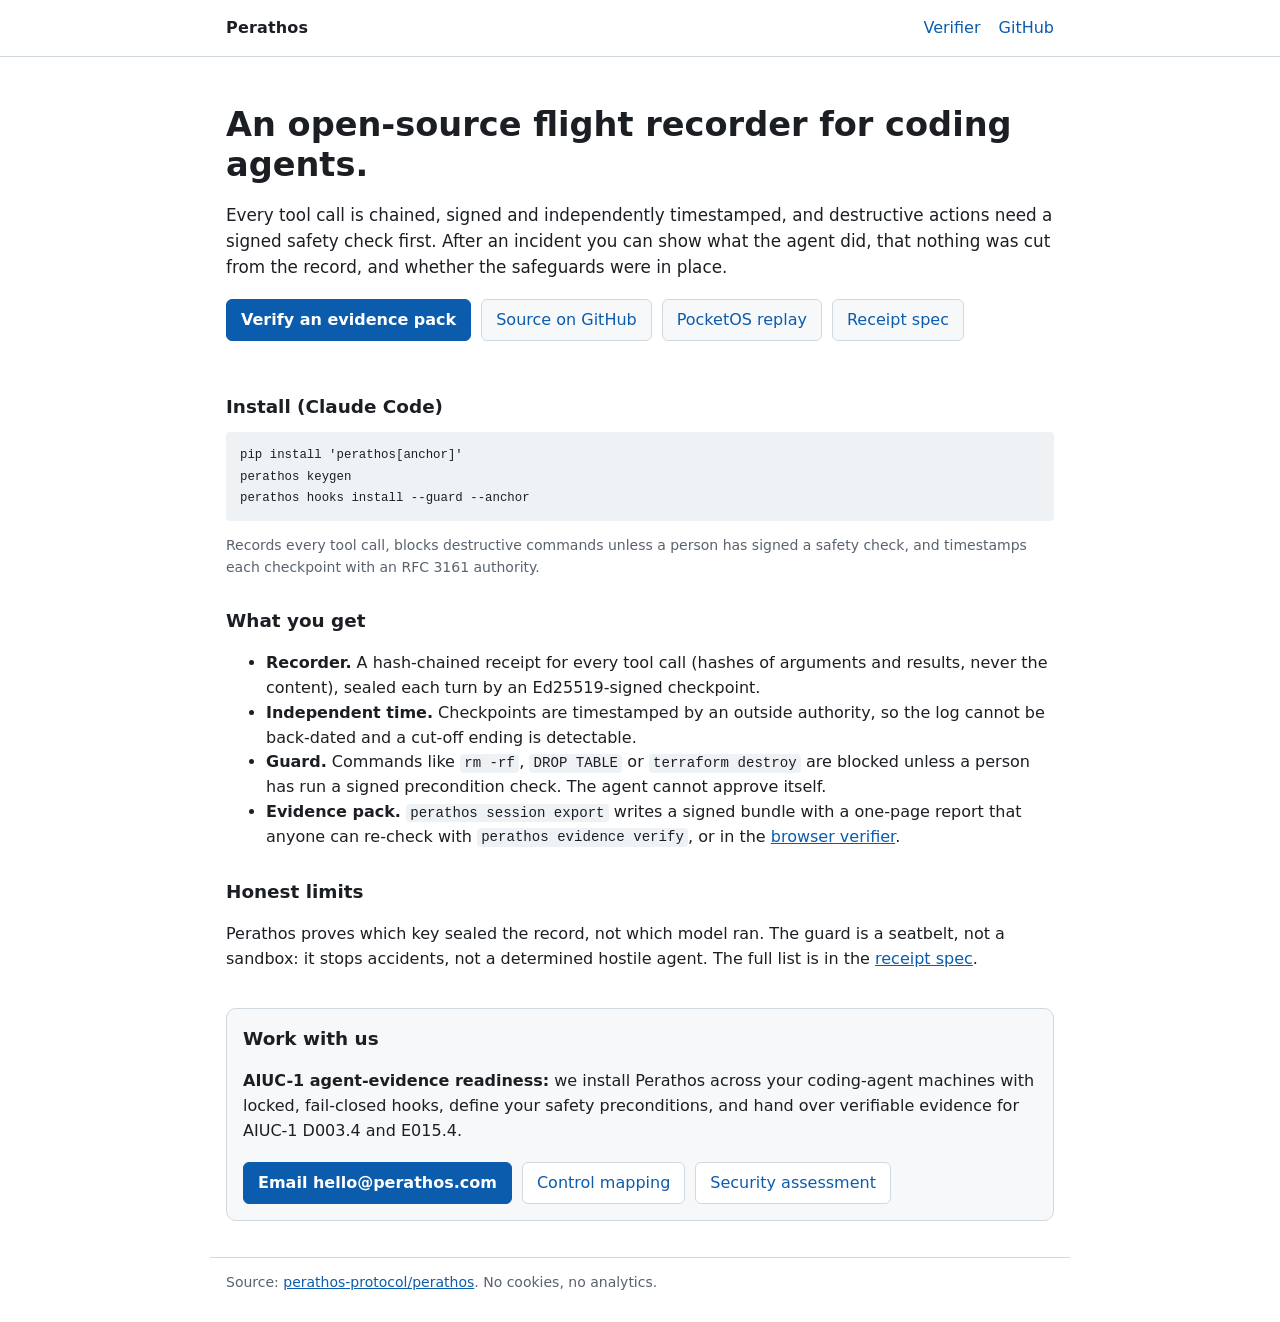
<file: site/index.html>
<!doctype html>
<html lang="en">
<head>
<meta charset="utf-8">
<meta name="viewport" content="width=device-width, initial-scale=1">
<meta http-equiv="Content-Security-Policy"
      content="default-src 'none'; style-src 'self'; img-src 'self' data:; base-uri 'none'; form-action 'none'">
<meta name="referrer" content="no-referrer">
<title>Perathos flight recorder</title>
<meta name="description" content="An open-source flight recorder for coding agents.">
<link rel="stylesheet" href="style.css">
</head>
<body>
<header class="top">
  <div class="wrap">
    <a class="brand" href="./">Perathos</a>
    <nav><a href="verify/">Verifier</a><a href="https://github.com/perathos-protocol/perathos">GitHub</a></nav>
  </div>
</header>

<main class="wrap">
  <section class="hero">
    <h1>An open-source flight recorder for coding agents.</h1>
    <p class="lead">Every tool call is chained, signed and independently timestamped, and destructive actions need a signed safety check first.
      After an incident you can show what the agent did, that nothing was cut from the record, and whether the safeguards were in place.</p>
    <div class="links">
      <a class="primary" href="verify/">Verify an evidence pack</a>
      <a href="https://github.com/perathos-protocol/perathos">Source on GitHub</a>
      <a href="https://github.com/perathos-protocol/perathos/tree/main/examples/pocketos_replay">PocketOS replay</a>
      <a href="https://github.com/perathos-protocol/perathos/blob/main/docs/specs/RECEIPT_V1.md">Receipt spec</a>
    </div>
  </section>

  <h2>Install (Claude Code)</h2>
<pre><code>pip install 'perathos[anchor]'
perathos keygen
perathos hooks install --guard --anchor</code></pre>
  <p class="small muted">Records every tool call, blocks destructive commands unless a person has signed a safety check, and timestamps each checkpoint with an RFC 3161 authority.</p>

  <h2>What you get</h2>
  <ul>
    <li><strong>Recorder.</strong> A hash-chained receipt for every tool call (hashes of arguments and results, never the content), sealed each turn by an Ed25519-signed checkpoint.</li>
    <li><strong>Independent time.</strong> Checkpoints are timestamped by an outside authority, so the log cannot be back-dated and a cut-off ending is detectable.</li>
    <li><strong>Guard.</strong> Commands like <code>rm -rf</code>, <code>DROP TABLE</code> or <code>terraform destroy</code> are blocked unless a person has run a signed precondition check. The agent cannot approve itself.</li>
    <li><strong>Evidence pack.</strong> <code>perathos session export</code> writes a signed bundle with a one-page report that anyone can re-check with <code>perathos evidence verify</code>, or in the <a href="verify/">browser verifier</a>.</li>
  </ul>

  <h2>Honest limits</h2>
  <p>Perathos proves which key sealed the record, not which model ran. The guard is a seatbelt, not a sandbox: it stops accidents, not a determined hostile agent.
    The full list is in the <a href="https://github.com/perathos-protocol/perathos/blob/main/docs/specs/RECEIPT_V1.md">receipt spec</a>.</p>

  <section class="work" aria-labelledby="work-with-us">
    <h2 id="work-with-us">Work with us</h2>
    <p><strong>AIUC-1 agent-evidence readiness:</strong> we install Perathos across your coding-agent machines with locked, fail-closed hooks,
      define your safety preconditions, and hand over verifiable evidence for AIUC-1 D003.4 and E015.4.</p>
    <div class="links">
      <a class="primary" href="mailto:hello@perathos.com?subject=Agent%20evidence%20readiness">Email hello@perathos.com</a>
      <a href="https://github.com/perathos-protocol/perathos/blob/main/docs/CONTROL_MAPPING.md">Control mapping</a>
      <a href="https://github.com/perathos-protocol/perathos/blob/main/docs/SECURITY_ASSESSMENT.md">Security assessment</a>
    </div>
  </section>
</main>

<footer class="wrap foot small muted">
  Source: <a href="https://github.com/perathos-protocol/perathos">perathos-protocol/perathos</a>. No cookies, no analytics.
</footer>
</body>
</html>
</file>
<file: site/style.css>
:root {
  --bg: #ffffff;
  --fg: #1b1f24;
  --muted: #59636e;
  --line: #d1d9e0;
  --panel: #f6f8fa;
  --accent: #0b5cad;
  --ok: #1a7f37;
  --ok-bg: #dafbe1;
  --bad: #cf222e;
  --bad-bg: #ffebe9;
  --code-bg: #eff2f5;
  color-scheme: light;
}
@media (prefers-color-scheme: dark) {
  :root {
    --bg: #0f1216;
    --fg: #e6edf3;
    --muted: #9198a1;
    --line: #30363d;
    --panel: #161b22;
    --accent: #58a6ff;
    --ok: #3fb950;
    --ok-bg: #12261a;
    --bad: #f85149;
    --bad-bg: #2d1416;
    --code-bg: #1f252d;
    color-scheme: dark;
  }
}
* { box-sizing: border-box; }
html { -webkit-text-size-adjust: 100%; }
body {
  margin: 0;
  background: var(--bg);
  color: var(--fg);
  font: 16px/1.55 system-ui, -apple-system, "Segoe UI", Roboto, sans-serif;
}
.wrap { max-width: 860px; margin: 0 auto; padding: 0 16px; }
a { color: var(--accent); }
code, pre {
  font-family: ui-monospace, SFMono-Regular, Consolas, "Liberation Mono", monospace;
  font-size: 0.88em;
  background: var(--code-bg);
  border-radius: 4px;
}
code { padding: 0.1em 0.3em; overflow-wrap: anywhere; }
pre { padding: 12px 14px; overflow-x: auto; margin: 0 0 10px; }
pre code { background: none; padding: 0; }
h1 { font-size: 1.9rem; line-height: 1.2; margin: 28px 0 10px; }
h2 { font-size: 1.15rem; margin: 28px 0 10px; }
.lead { font-size: 1.05rem; }
.muted { color: var(--muted); }
.small { font-size: 0.875rem; }

.top { border-bottom: 1px solid var(--line); }
.top .wrap { display: flex; align-items: center; justify-content: space-between; height: 56px; }
.brand { font-weight: 700; color: var(--fg); text-decoration: none; letter-spacing: 0.01em; }
.top nav a { margin-left: 18px; text-decoration: none; }

.panel {
  border: 1px solid var(--line);
  border-radius: 10px;
  padding: 16px;
  background: var(--panel);
  margin: 20px 0;
}
.drop {
  display: flex; flex-direction: column; align-items: center; justify-content: center; gap: 4px;
  min-height: 130px; padding: 18px;
  border: 2px dashed var(--line); border-radius: 8px;
  background: var(--bg); cursor: pointer; text-align: center;
}
.drop.over, .drop:hover { border-color: var(--accent); }
.drop input { position: absolute; width: 1px; height: 1px; opacity: 0; }
.drop:focus-within { outline: 2px solid var(--accent); outline-offset: 2px; }
.drop-title { font-weight: 600; }
.row { display: flex; flex-wrap: wrap; align-items: center; gap: 10px; margin-top: 14px; }
.btn {
  font: inherit; font-weight: 600;
  padding: 8px 16px; border-radius: 6px;
  border: 1px solid var(--accent); background: var(--accent); color: #fff; cursor: pointer;
}
@media (prefers-color-scheme: dark) { .btn { color: #0f1216; } }
.btn:focus-visible { outline: 2px solid var(--fg); outline-offset: 2px; }
.field { display: flex; flex-direction: column; gap: 4px; margin-top: 16px; }
.field label { font-weight: 600; font-size: 0.95rem; }
.field input {
  font: 0.9rem ui-monospace, Consolas, monospace;
  width: 100%; padding: 8px 10px;
  border: 1px solid var(--line); border-radius: 6px;
  background: var(--bg); color: var(--fg);
}

.status { min-height: 1.5em; margin: 8px 0; }
.status.error { color: var(--bad); font-weight: 600; }

.banner {
  display: flex; flex-wrap: wrap; align-items: baseline; gap: 6px 14px;
  padding: 14px 16px; border-radius: 8px; border: 1px solid;
  overflow-wrap: anywhere;
}
.banner strong { font-size: 1.5rem; letter-spacing: 0.04em; }
.banner.ok { color: var(--ok); background: var(--ok-bg); border-color: var(--ok); }
.banner.fail { color: var(--bad); background: var(--bad-bg); border-color: var(--bad); }
.banner span { color: var(--fg); }

.facts { display: grid; grid-template-columns: minmax(120px, 30%) 1fr; gap: 6px 14px; margin: 0; }
.facts dt { color: var(--muted); }
.facts dd { margin: 0; overflow-wrap: anywhere; }
@media (max-width: 560px) {
  .facts { grid-template-columns: 1fr; gap: 0; }
  .facts dd { margin-bottom: 8px; }
}

.checks, .events { list-style: none; padding: 0; margin: 0; }
.checks > li { display: flex; flex-wrap: wrap; gap: 4px 10px; padding: 7px 0; border-bottom: 1px solid var(--line); }
.checks .tag {
  flex: 0 0 auto; min-width: 3.2em; text-align: center;
  font-size: 0.75rem; font-weight: 700; text-transform: uppercase;
  padding: 2px 6px; border-radius: 4px; height: fit-content;
}
.checks .what { flex: 1 1 260px; }
.checks .pass .tag { color: var(--ok); background: var(--ok-bg); }
.checks .failed .tag { color: #fff; background: var(--bad); }
.checks .skip .tag { color: var(--muted); background: var(--code-bg); }
.checks .errs { flex-basis: 100%; margin: 4px 0 0; padding-left: 20px; color: var(--bad); }
.events > li { padding: 8px 0 8px 12px; border-left: 3px solid var(--line); margin-bottom: 8px; overflow-wrap: anywhere; }
.events .deny { border-left-color: var(--bad); }
.events .deny strong { color: var(--bad); }
.events .allow { border-left-color: var(--ok); }
.events .allow > strong { color: var(--ok); }

.limits { margin-top: 36px; }
.limits ul { padding-left: 20px; }
.foot { border-top: 1px solid var(--line); margin-top: 36px; padding-top: 14px; padding-bottom: 28px; }

.hero { padding: 20px 0 6px; }
.hero h1 { font-size: 2.1rem; }
.links { display: flex; flex-wrap: wrap; gap: 10px; margin: 18px 0; }
.links a {
  padding: 8px 14px; border: 1px solid var(--line); border-radius: 6px;
  text-decoration: none; background: var(--panel);
}
.links a.primary { background: var(--accent); border-color: var(--accent); color: #fff; font-weight: 600; }
@media (prefers-color-scheme: dark) { .links a.primary { color: #0f1216; } }

.work { margin-top: 36px; padding: 16px; border: 1px solid var(--line); border-radius: 10px; background: var(--panel); }
.work h2 { margin-top: 0; }
.work .links { margin-bottom: 0; }
.work .links a:not(.primary) { background: var(--bg); }
</file>
